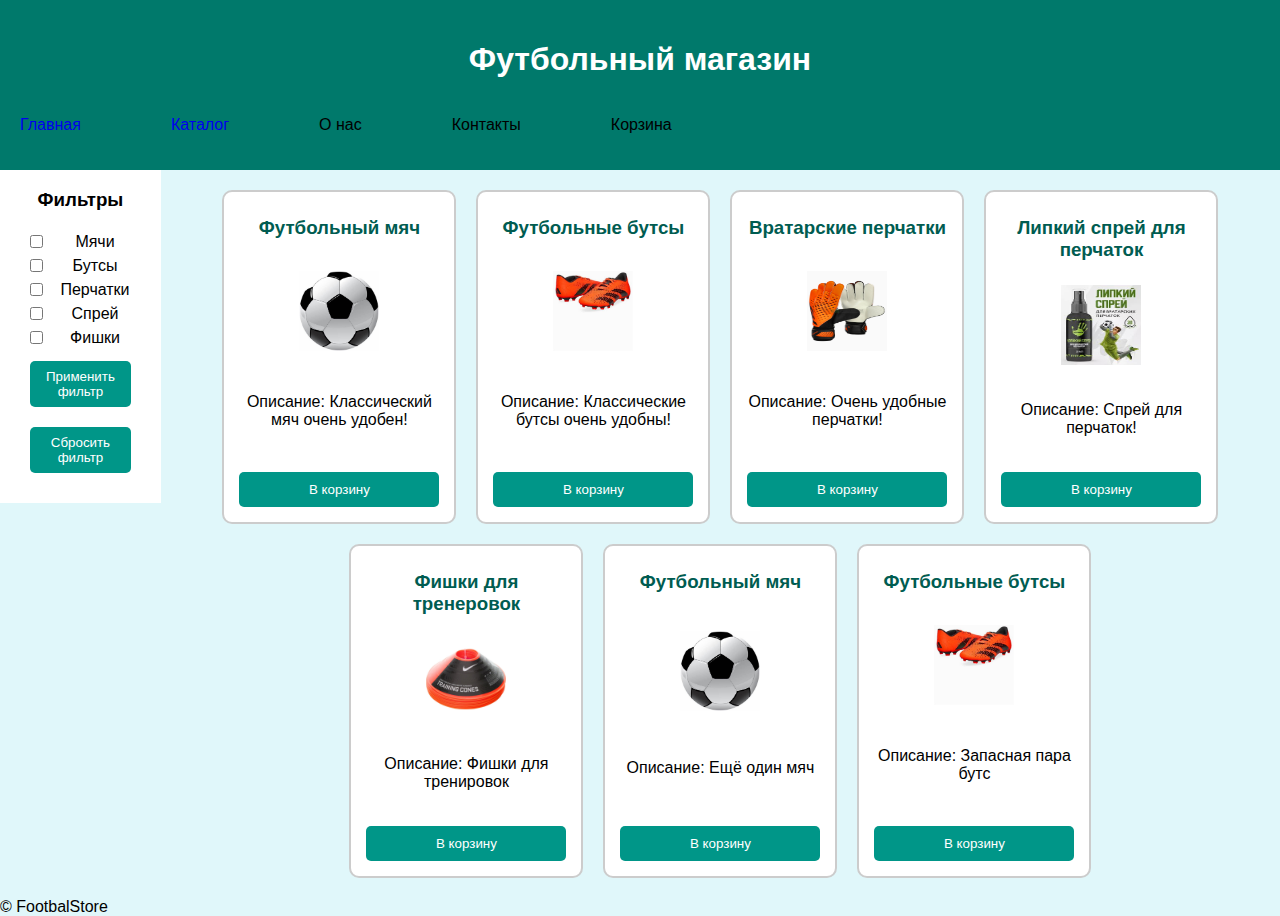
<file: catalog.html>
<!DOCTYPE html>
<html lang="ru">
    <head>
        <title>
            Футбольный магазин
        </title>         
        <link rel="stylesheet" href="main.css">
    </head>
    <body>
        <header>
            <div class="logo">
                <h1>Футбольный магазин</h1>
            </div>
            <div class="menu">
                <a href="index.html"><p>Главная</p></a>
                <a href="catalog.html"><p>Каталог</p></a>
                <p>О нас</p>
                <p>Контакты</p>
                <p>Корзина</p>
            </div>
        </header>
        <div class="catalog">
            <div class="filters">
                <h3>Фильтры</h3>
                <table>
                    <tr>
                        <th><input type="checkbox" value="мяч" type></th>
                        <td>Мячи</td>
                    </tr>
                    <tr>
                        <th><input type="checkbox" value="бутсы" type></th>
                        <td>Бутсы</td>
                    </tr>
                    <tr>
                        <th><input type="checkbox" value="перчатки" type></th>
                        <td>Перчатки</td>
                    </tr>
                    <tr>
                        <th><input type="checkbox" value="спрей" type></th>
                        <td>Спрей</td>
                    </tr>
                    <tr>
                        <th><input type="checkbox" value="фишки" type></th>
                        <td>Фишки</td>
                    </tr>
                </table>
                <button onclick="updateFilter()">Применить фильтр</button>
                <button onclick="resetFilter()">Сбросить фильтр</button>
            </div>

            <div class="products" id="products-container"></div>
        </div>
        <footer>
            © FootbalStore
        </footer>

        <script>
            const products = [
                { name: "Футбольный мяч", image: "ball.png", description: "Классический мяч очень удобен!", type: "мяч" },
                { name: "Футбольные бутсы", image: "boots.png", description: "Классические бутсы очень удобны!", type: "бутсы" },
                { name: "Вратарские перчатки", image: "gloves.png", description: "Очень удобные перчатки!", type: "перчатки" },
                { name: "Липкий спрей для перчаток", image: "download.jpg", description: "Спрей для перчаток!", type: "спрей" },
                { name: "Фишки для тренеровок", image: "fishki.jpg", description: "Фишки для тренировок", type: "фишки" },
                { name: "Футбольный мяч", image: "ball.png", description: "Ещё один мяч", type: "мяч" },
                { name: "Футбольные бутсы", image: "boots.png", description: "Запасная пара бутс", type: "бутсы" }
            ];

            function updateFilter() {
                const checkboxes = document.querySelectorAll('.filters input[type="checkbox"]');
                let activeTypes = [];
                checkboxes.forEach(chk => {
                    if(chk.checked){
                        activeTypes.push(chk.value)
                    }
                })
                showProducts(activeTypes);
            }

            function resetFilter(){
            
            }

            function showProducts(filters){
                const container = document.getElementById('products-container')
                container.innerHTML = '';
                products.forEach(product => {
                    // Есть ли такой тип у товара
                    if(filters.length === 0 || filters.includes(product.type)){
                        const div = document.createElement("div");
                        div.className = 'product';
                        div.innerHTML = `
                            <h3>${product.name}</h3>
                            <img src="${product.image}">
                            <p>Описание: ${product.description}</p>
                            <button class="buy-button">В корзину</button>
                        `
                        container.appendChild(div);
                    }
                })
            }
            showProducts([]);

            // function helloWorld(name, age){
            //     if(age >= 15 && age <= 18){
            //         //CODE
            //         alert("Играть в футбол можно")
            //     } else if (age > 18){
            //         alert("Играть в футбол можно на профессиональном уровне")
            //     } else {
            //         //CODE
            //         alert("Пока нельзя играть в футбол")
            //     }
            //     // alert('Hello World,'+ name +'!');
            // }



            // helloWorld("Алексей", 200);
        </script>
    </body>
</html>
</file>
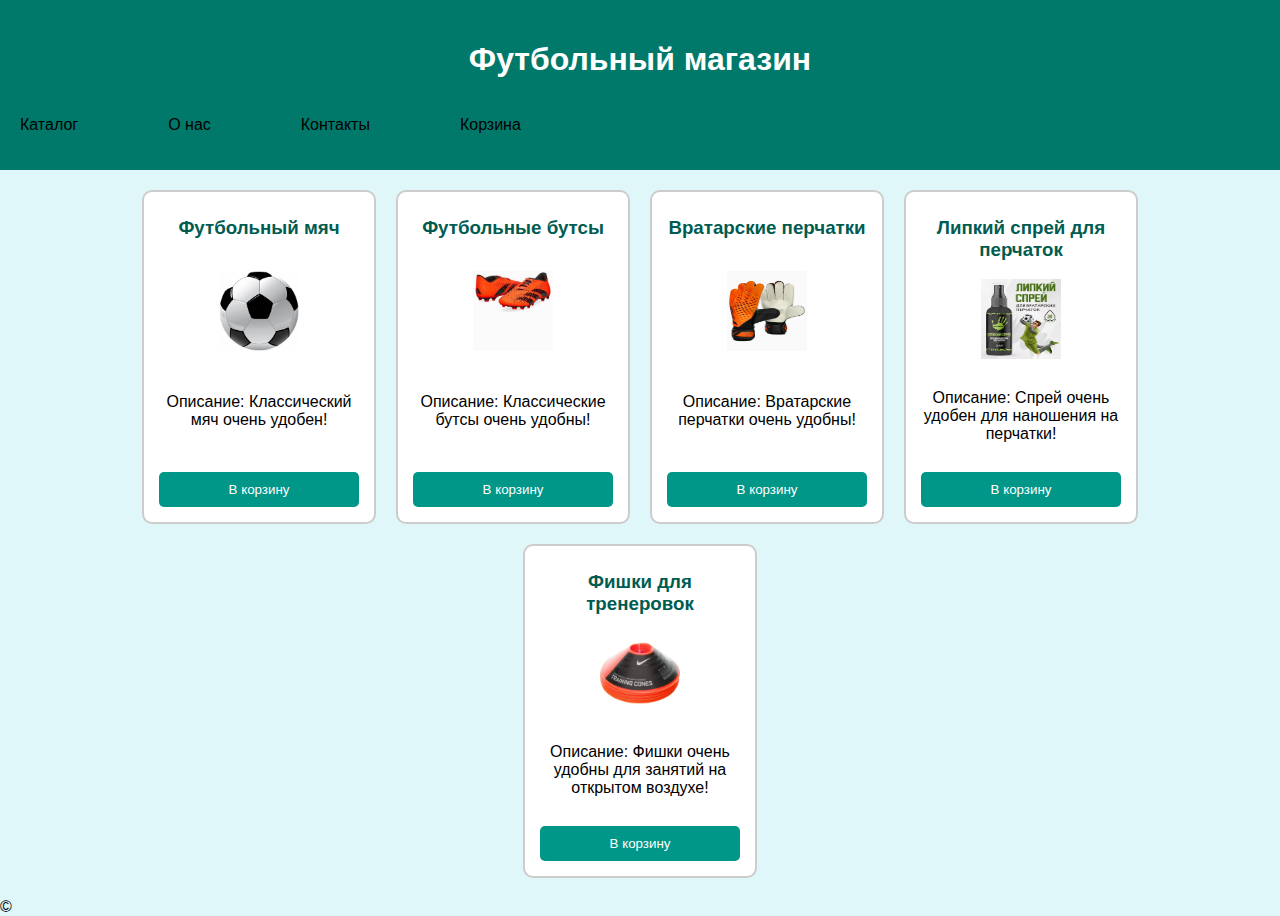
<file: index (2).html>
﻿<!DOCTYPE html>
<html lang="ru">
    <head>
        <title>
            Футбольный магазин
        </title>         
        <style>
            body {
                background-color: #e0f7fa;
                margin: 0;
                padding: 0;
                font-family: Arial, Helvetica, sans-serif;
            }
            header {
               background-color: #00796b;
               padding: 20px;
            }
            .logo {
                color: white;
                text-align: center;
            }
            .menu {
                display: flex;
                gap: 10vh;
            }
            .products {
                display: flex;
                justify-content: center;
                flex-wrap: wrap;
                gap: 20px;
                padding: 20px;
            }
            .product {
                display: flex;
                flex-direction: column;
                justify-content: space-between;
                background-color: white;
                border: 2px solid #ccc;
                border-radius: 10px;
                height: 300px;
                width: 200px;
                text-align: center;
                padding: 15px
            }
            .product img {
                width: 80px;
                height: 80px;
                margin: 0 auto;
            }
            .product h3 {
                color: #005c51;
                margin: 10px 0 5px;
            }
            .buy-button {
                background-color: #009688;
                color: white;
                padding: 10px;
                border: none;
                border-radius: 5px;
                cursor: pointer;
            }
            .buy-button:hover{
                background-color: #b8f1eb;
            }
        </style>
    </head>
    <body>
        <header>
            <div class="logo">
                <h1>Футбольный магазин</h1>
            </div>
            <div class="menu">
                <p>Каталог</p>
                <p>О нас</p>
                <p>Контакты</p>
                <p>Корзина</p>
            </div>
        </header>
        <div class="products">

            <div class="product">
                <h3>Футбольный мяч</h3>
                <img src="ball.png">
                <p>Описание: Классический мяч очень удобен!</p>
                <button class="buy-button">
                    В корзину
                </button>
            </div>

            <div class="product">
                <h3>Футбольные бутсы</h3>
                <img src="boots.png">
                <p>Описание: Классические бутсы очень удобны!</p>
                <button class="buy-button">
                    В корзину
                </button>
            </div>

            <div class="product">
                <h3>Вратарские перчатки</h3>
                <img src="gloves.png">
                <p>Описание: Вратарские перчатки очень удобны!</p>
                <button class="buy-button">
                    В корзину
                </button>
            </div>

            <div class="product">
                <h3>Липкий спрей для перчаток</h3>
                <img src="download.jpg">
                <p>Описание: Спрей очень удобен для наношения на перчатки!</p>
                <button class="buy-button">
                    В корзину
                </button>
            </div>

            <div class="product">
                <h3>Фишки для тренеровок</h3>
                <img src="main_product_148820564093364400.jpg">
                <p>Описание: Фишки очень удобны для занятий на открытом воздухе!</p>
                <button class="buy-button">
                    В корзину
                </button>
            </div>

        </div>
        <footer>
            ©
        </footer>
    </body>
</html>
</file>
<file: main.css>
body {
    background-color: #e0f7fa;
    margin: 0;
    padding: 0;
    font-family: Arial, Helvetica, sans-serif;
}
header {
    background-color: #00796b;
    padding: 20px;
}
a {
    text-decoration: none;
}
.logo {
    color: white;
    text-align: center;
}
.menu {
    display: flex;
    gap: 10vh;
}
.products {
    display: flex;
    justify-content: center;
    flex-wrap: wrap;
    gap: 20px;
    padding: 20px;
}
.product {
    display: flex;
    flex-direction: column;
    justify-content: space-between;
    background-color: white;
    border: 2px solid #ccc;
    border-radius: 10px;
    height: 300px;
    width: 200px;
    text-align: center;
    padding: 15px
}
.product img {
    width: 80px;
    height: 80px;
    margin: 0 auto;
}
.product h3 {
    color: #005c51;
    margin: 10px 0 5px;
}
.buy-button {
    background-color: #009688;
    color: white;
    padding: 10px;
    border: none;
    border-radius: 5px;
    cursor: pointer;
}
.buy-button:hover{
    background-color: #b8f1eb;
}

.catalog {
    display: flex;
    flex-direction: row;
}

.filters {
    display: flex;
    flex-direction: column;
    background-color: #ffffff;
    padding: 0px 20px 20px 20px;
    text-align: center;
    height:max-content;
}

.filters label {
    margin: 0 10px;
}

.filters button {
    margin: 10px;
    padding: 8px 16px;
    background-color: #009688;
    color: white;
    border: none;
    border-radius: 5px;
    cursor: pointer;
}
</file>
